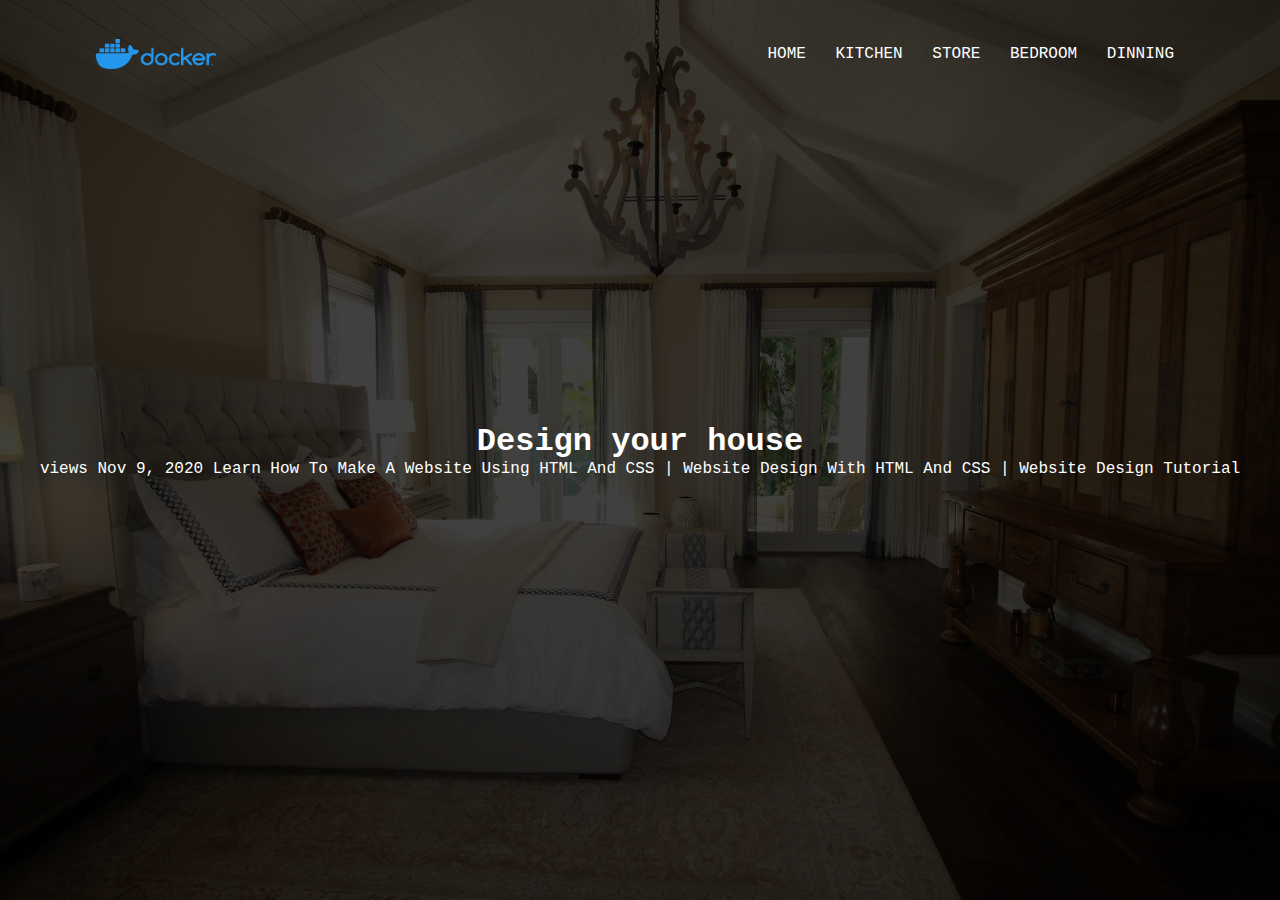
<file: first website/index.html>
<!DOCTYPE html>
<html lang="en">

<head>
    <meta charset="UTF-8">
    <meta http-equiv="X-UA-Compatible" content="IE=edge">
    <meta name="viewport" content="width=device-width, initial-scale=1.0">
    <title>Bedroom website</title>
    <link rel="stylesheet" href="style.css">
</head>

<body>
    <div class="banner">
        <div class="navbar">
            <img src="logo.webp" alt="" class="logo">
            <ul>
                <li><a href="#">Home</a></li>
                <li><a href="#">Kitchen</a></li>
                <li><a href="#">Store</a></li>
                <li><a href="#">Bedroom</a></li>
                <li><a href="#">Dinning</a></li>
            </ul>
        </div>
        <div class="content">
            <h1>Design your house</h1>
            <p>views  Nov 9, 2020  Learn How To Make A Website Using HTML And CSS | Website Design With HTML And CSS | Website Design Tutorial</p>
        </div>
    </div>

</body>
</html>
</file>
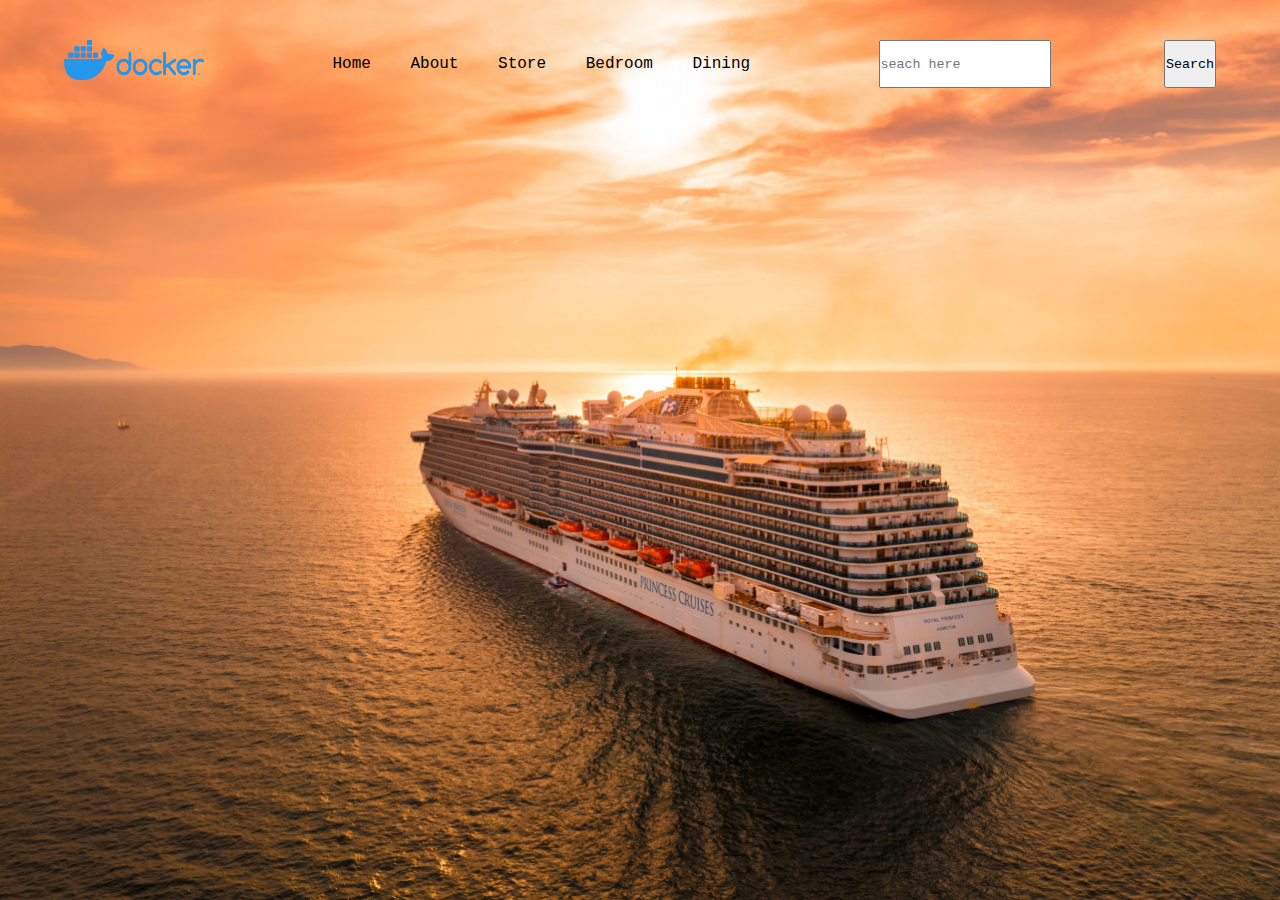
<file: login-page/index.html>
<!DOCTYPE html>
<html lang="en">

<head>
    <meta charset="UTF-8">
    <meta http-equiv="X-UA-Compatible" content="IE=edge">
    <meta name="viewport" content="width=device-width, initial-scale=1.0">
    <title>Login Page</title>
    <link rel="stylesheet" href="style.css">
</head>

<body>
    <div class="banner">
        <div class="navbar">
            <img src="logo.webp" alt="" class="logo">
            <ul>
                <li class="li">Home</li>
                <li class="li">About</li>
                <li class="li">Store</li>
                <li class="li">Bedroom</li>
                <li class="li">Dining</li>
            </ul>
            <input type="text" placeholder="seach here" id="Search">
            <button class="searchButton">Search</button>
        </div>
    </div>

</body>

</html>
</file>
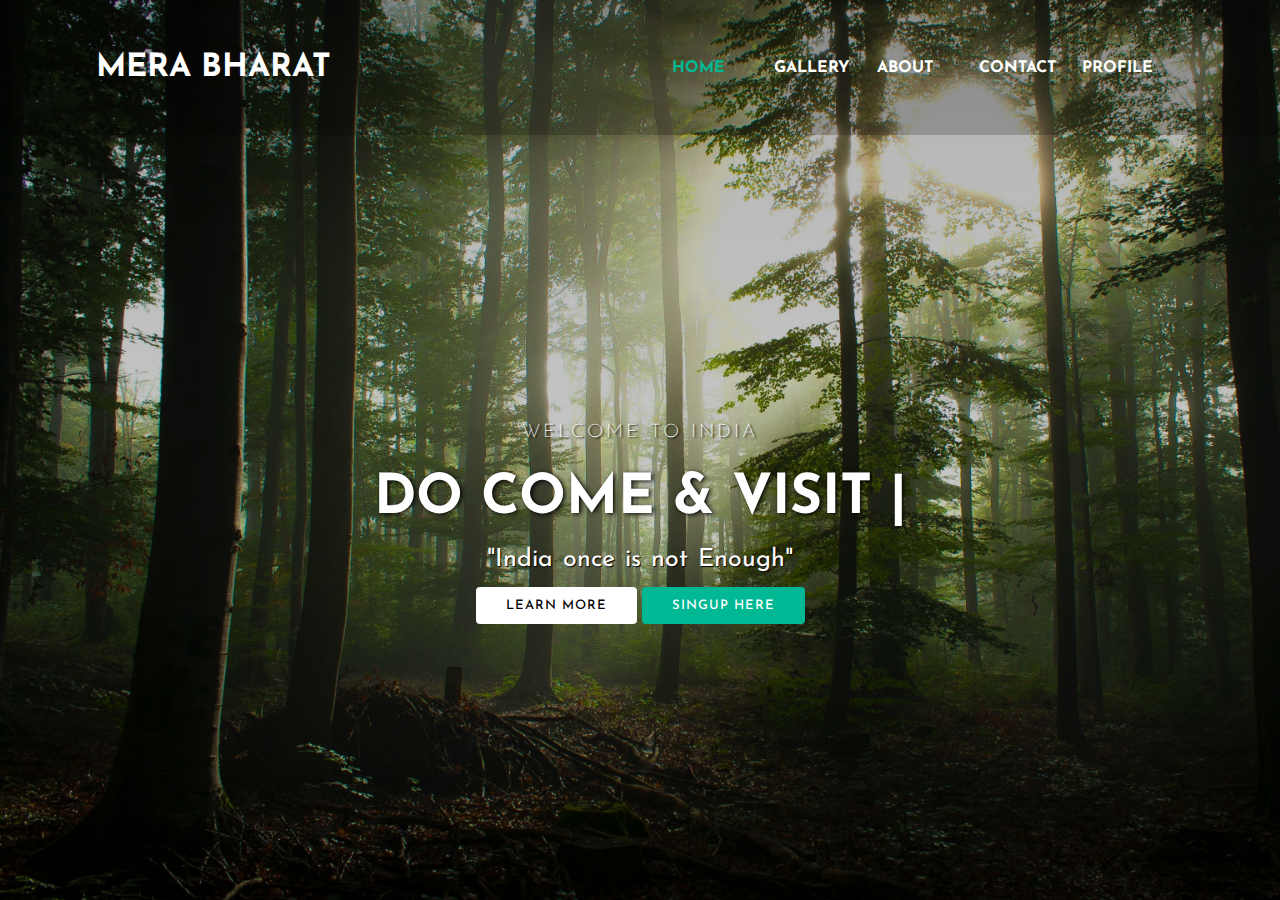
<file: Mera bharat/index.html>
<!DOCTYPE html>
<html lang="en">

<head>
    <meta charset="UTF-8">
    <meta http-equiv="X-UA-Compatible" content="IE=edge">
    <meta name="viewport" content="width=device-width, initial-scale=1.0">
    <title>Mera Bharat</title>
    <link rel="stylesheet" type="text/css" href="./style.css">
    <link href="https://fonts.googleapis.com/css?family=Josefin+Sans&display=swap" rel="stylesheet">
    <link rel="stylesheet" href="https://cdnjs.cloudflare.com/ajax/libs/animate.css/3.7.2/animate.min.css">
</head>

<body>
    <header>
        <nav>
            <div class="logo">
                <h1 style="font-size: 20;">Mera Bharat</h1>
            </div>
            <div class="menu">
                <a href="#">Home</a>
                <a href="#">Gallery</a>
                <a href="#">About</a>
                <a href="#">Contact</a>
                <a href="#">Profile</a>
            </div>
        </nav>

        <main>
            <section>
                <h3>Welcome to India</h3>
                <h1>Do Come & Visit <span class="Change_content"></span> <span style="margin-top: -10px;"> | </span>
                </h1>
                <p>"India once is not Enough"</p>
                <a href="#" class="btnone">Learn More</a>
                <a href="#" class="btntwo">Singup Here</a>
            </section>
        </main>
    </header>
</body>

</html>
</file>
<file: first website/style.css>
* {
    margin: 0;
    padding: 0;
    font-family: 'Courier New', Courier, monospace;
}

.banner {
    width: 100%;
    height: 100vh;
    background-image: linear-gradient(rgba(0, 0, 0, 0.75), rgba(0, 0, 0, 0.75)), url(bedroom.jpg);
    background-size: cover;
    background-position: center;
}

.navbar {
    width: 85%;
    margin: auto;
    padding: 35px 0;
    display: flex;
    align-items: center;
    justify-content: space-between;
}

.navbar .logo {
    width: 120px;
    cursor: pointer;
}

.navbar ul li {
    list-style: none;
    margin: 10px;
    display: inline-block;
    position: relative;
}

.navbar ul li a {
    text-decoration: none;
    color: #fff;
    text-transform: uppercase;
}

.navbar ul li::after {
    content: '';
    height: 3px;
    width: 0;
    background: #009688;
    position: absolute;
    left: 0;
    bottom: -5px;
    transition: 0.5s;
}

.navbar ul li:hover:after {
    width: 100%;
}

.content {
    width: 100%;
    position: absolute;
    top: 50%;
    transform: translateY(-50%);
    text-align: center;
    color: #fff;
}
</file>
<file: login-page/style.css>
* {
    margin: 0;
    padding: 0;
    font-family: 'Courier New', Courier, monospace;
}

.banner {
    width: 100%;
    height: 100vh;
    background: url(image.jpg);
    background-size: cover;
    background-position: center;
}

.navbar {
    width: 90%;
    margin: auto;
    padding: 40px 0;
    display: flex;
    justify-content: space-between;
}

.navbar .logo{
    width: 140px;
    height: 40px;
    cursor: pointer;
}

.navbar ul li{
    list-style: none;
    margin: 15px;
    display: inline-block;
    position: relative;
}
</file>
<file: Mera bharat/style.css>
/* TODO: 
box-sizing,
linear-gradient,
after class
*/
* {
    margin: 0;
    padding: 0;
    box-sizing: border-box;
    font-family: "Josefin Sans", sans-serif;
}

header {
    width: 100%;
    height: 100vh;
    background-image: linear-gradient(rgba(0, 0, 0, 0.3), rgba(0, 0, 0, 0.15)), url("image/7.jpg");
    /* background-image: url("image/7.jpg"); */
    background-repeat: no-repeat;
    background-size: cover;
}

nav {
    width: 100%;
    height: 15vh;
    background: rgba(0, 0, 0, 0.2);
    color: white;
    display: flex;
    justify-content: space-around;
    align-items: center;
    text-transform: uppercase;
}

nav .logo {
    width: 30%;
    /* text-align: center; */
}

nav .menu {
    width: 40%;
    display: flex;
    justify-content: space-around;
}

nav .menu a {
    width: 25%;
    text-decoration: none;
    color: white;
    font-weight: bold;
}

nav .menu a:first-child {
    color: #00b894;
}

main {
    width: 100%;
    height: 85vh;
    display: flex;
    justify-content: center;
    align-items: center;
    text-align: center;
    color: white;
}

section h3 {
    font-size: '35px';
    font-weight: 200;
    letter-spacing: 3px;
    text-shadow: 2px 1px 2px black;
    text-transform: uppercase;
}

section h1 {
    margin: 30px 0 20px 0;
    font-size: 55px;
    font-weight: 700;
    text-shadow: 2px 1px 5px black;
    text-transform: uppercase;
}

section p {
    font-size: 25px;
    word-spacing: 2px;
    margin-bottom: 25px;
    text-shadow: 1px 1px 1px black;
}

section a {
    padding: 12px 30px;
    border-radius: 4px;
    outline: none;
    text-transform: uppercase;
    font-size: 13px;
    font-weight: 500;
    text-decoration: none;
    letter-spacing: 1px;
    transition: all 0.5s ease;
}

section .btnone {
    background: #fff;
    color: black
}

section .btnone:hover {
    background: #00b894;
    color: white;
}

section .btntwo {
    background: #00b894;
    color: white;
}

.btntwo:hover {
    background: #fff;
    color: #000;
}

.Change_content:after {
    content: "";
    animation: changetext 10s infinite linear;
    color: #00b894;
}

@keyframes changetext {
    0% {
        content: "Darjeeling";
    }

    20% {
        content: "Agra";
    }

    35% {
        content: "Jaipur";
    }

    60% {
        content: "kerala";
    }

    80% {
        content: "delhi";
    }

    100% {
        content: "Mumbai";
    }
}
</file>
